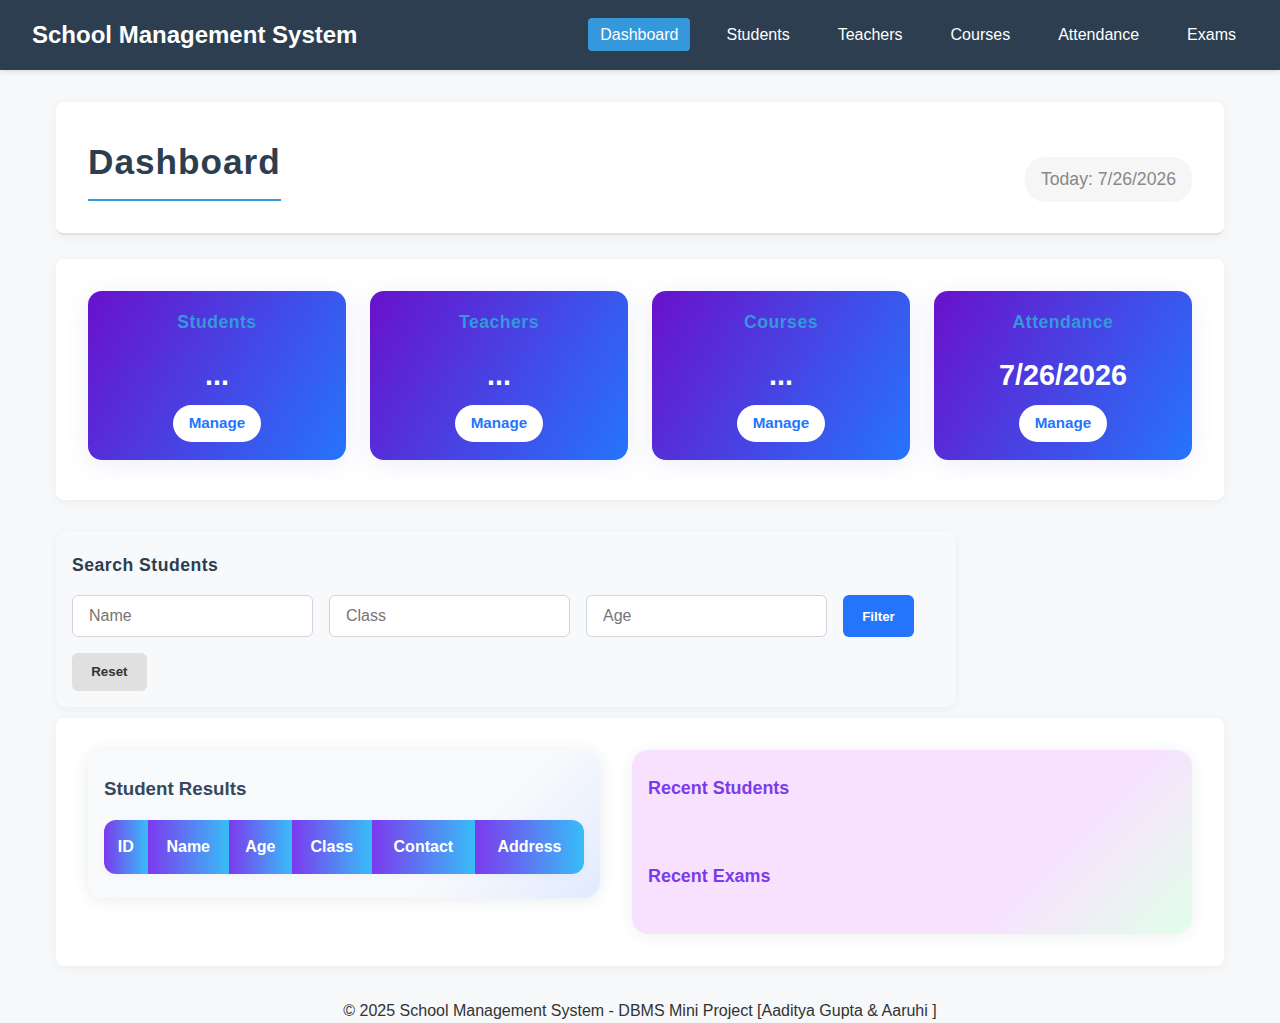
<file: index.html>
<!DOCTYPE html>
<html lang="en">
  <head>
    <meta charset="UTF-8" />
    <meta name="viewport" content="width=device-width, initial-scale=1.0" />
    <title>School Management System</title>
    <link rel="stylesheet" href="css/style.css" />
    <link rel="stylesheet" href="css/responsive.css" />
    <style>
      body {
        background: #f6f8fa;
      }
      .dashboard-header {
        display: flex;
        align-items: center;
        justify-content: space-between;
        margin-bottom: 1.5rem;
        border-bottom: 2px solid #e0e0e0;
        padding-bottom: 0.5rem;
      }

      .dashboard-header h2 {
        font-size: 2.2rem;
        color: #2c3e50;
      }
      .dashboard-date {
        font-size: 1.1rem;
        color: #888;
        background: #f6f6f6;
        padding: 0.5rem 1rem;
        border-radius: 20px;
      }
      .dashboard-stats {
        display: flex;
        gap: 1.5rem;
        margin-bottom: 2rem;
        flex-wrap: wrap;
      }
      .stat-card {
        flex: 1 1 140px;
        background: linear-gradient(120deg, #6a11cb 0%, #2575fc 100%);
        color: #fff;
        border-radius: 14px;
        padding: 1.1rem 1rem;
        box-shadow: 0 4px 24px rgba(80, 90, 200, 0.1);
        text-align: center;
        transition: transform 0.2s, box-shadow 0.2s;
        margin-bottom: 0.5rem;
      }
      .stat-card h3 {
        font-size: 1.1rem;
        margin-bottom: 0.5rem;
      }
      .stat-card p {
        font-size: 1.8rem;
        margin-bottom: 0.4rem;
        font-weight: bold;
      }
      .stat-card .btn {
        background: #fff;
        color: #2575fc;
        border-radius: 20px;
        padding: 0.4rem 1rem;
        font-weight: 600;
        text-decoration: none;
        font-size: 0.95rem;
        transition: background 0.2s, color 0.2s;
      }
      .stat-card .btn:hover {
        background: #2575fc;
        color: #fff;
      }
      /* Search/filter bar */
      .dashboard-search {
        background: #f8f9fa;
        border-radius: 10px;
        padding: 1.2rem 1rem 1rem 1rem;
        box-shadow: 0 2px 8px rgba(44, 62, 80, 0.05);
        margin-bottom: 0.7rem;
        max-width: 900px;
      }
      .dashboard-search h3 {
        margin-bottom: 1rem;
        color: #2c3e50;
        font-size: 1.1rem;
      }
      #student-search-form {
        display: flex;
        gap: 1rem;
        flex-wrap: wrap;
      }
      #student-search-form input {
        padding: 0.7rem 1rem;
        border: 1px solid #d1d5db;
        border-radius: 6px;
        font-size: 1rem;
        outline: none;
        transition: border 0.2s;
      }
      #student-search-form input:focus {
        border: 1.5px solid #2575fc;
        background: #eef6ff;
      }
      #student-search-form button {
        padding: 0.7rem 1.2rem;
        border: none;
        border-radius: 6px;
        background: #2575fc;
        color: #fff;
        font-weight: 600;
        cursor: pointer;
        transition: background 0.2s;
      }
      #student-search-form button[type="button"] {
        background: #e0e0e0;
        color: #333;
      }
      #student-search-form button:hover {
        background: #6a11cb;
        color: #fff;
      }
      /* Row layout for results and recent cards */
      .dashboard-row {
        display: flex;
        gap: 2rem;
        align-items: flex-start;
        justify-content: space-between;
        margin-bottom: 2rem;
      }
      .dashboard-table-card {
        flex: 2 1 0;
        background: linear-gradient(135deg, #f9fafc 70%, #e1eaff 100%);
        border-radius: 16px;
        box-shadow: 0 2px 16px rgba(44, 62, 80, 0.1);
        padding: 1.5rem 1rem;
        min-width: 0;
      }
      .dashboard-side-card {
        flex: 1 1 320px;
        min-width: 260px;
        background: linear-gradient(135deg, #f8e1ff 70%, #e1ffe8 100%);
        border-radius: 16px;
        box-shadow: 0 2px 16px rgba(44, 62, 80, 0.08);
        padding: 1.5rem 1rem;
        display: flex;
        flex-direction: column;
        gap: 0.5rem;
      }
      .dashboard-side-card h3 {
        color: #7c3aed;
        font-size: 1.12rem;
        margin-bottom: 0.7rem;
      }
      .colorful-table {
        width: 100%;
        border-collapse: separate;
        border-spacing: 0;
        font-size: 1rem;
        background: #fff;
        border-radius: 12px;
        overflow: hidden;
        box-shadow: 0 2px 8px rgba(44, 62, 80, 0.04);
      }
      .colorful-table th {
        background: linear-gradient(90deg, #7c3aed 0%, #38bdf8 100%);
        color: #fff;
        font-weight: 700;
        padding: 0.9rem 0.5rem;
        border: none;
      }
      .colorful-table td {
        padding: 0.8rem 0.5rem;
        border-bottom: 2px solid #f0f0f0;
        background: #fafdff;
        color: #444;
      }
      .colorful-table tr:nth-child(even) td {
        background: #e0f2fe;
      }
      .colorful-table tr:hover td {
        background: #f3e8ff;
        color: #7c3aed;
        transition: background 0.2s, color 0.2s;
      }
      .colorful-list {
        list-style: none;
        padding: 0;
        margin: 0;
      }
      .colorful-list li {
        background: linear-gradient(90deg, #f0abfc 0%, #a7f3d0 100%);
        color: #222;
        border-radius: 8px;
        margin-bottom: 0.5rem;
        padding: 0.7rem 0.9rem;
        font-size: 1rem;
        box-shadow: 0 1px 4px rgba(44, 62, 80, 0.06);
        transition: background 0.2s, color 0.2s;
      }
      .colorful-list li:hover {
        background: linear-gradient(90deg, #a5b4fc 0%, #fcd34d 100%);
        color: #7c3aed;
      }
      .footer-text {
        text-align: center;
      }
      @media (max-width: 1100px) {
        .dashboard-row {
          flex-direction: column;
          gap: 1.5rem;
        }
        .dashboard-table-card,
        .dashboard-side-card {
          width: 100%;
        }
      }
    </style>
  </head>
  <body>
    <header>
      <div class="logo">
        <h1>School Management System</h1>
      </div>
      <nav>
        <ul>
          <li><a href="index.html" class="active">Dashboard</a></li>
          <li><a href="students.html">Students</a></li>
          <li><a href="teachers.html">Teachers</a></li>
          <li><a href="courses.html">Courses</a></li>
          <li><a href="attendance.html">Attendance</a></li>
          <li><a href="exams.html">Exams</a></li>
        </ul>
      </nav>
    </header>
    <main>
      <section class="dashboard-header">
        <h2>Dashboard</h2>
        <div class="dashboard-date">Today: <span id="current-date"></span></div>
      </section>
      <section class="dashboard-stats">
        <div class="stat-card">
          <h3>Students</h3>
          <p id="student-count">...</p>
          <a href="students.html" class="btn">Manage</a>
        </div>
        <div class="stat-card">
          <h3>Teachers</h3>
          <p id="teacher-count">...</p>
          <a href="teachers.html" class="btn">Manage</a>
        </div>
        <div class="stat-card">
          <h3>Courses</h3>
          <p id="course-count">...</p>
          <a href="courses.html" class="btn">Manage</a>
        </div>
        <div class="stat-card">
          <h3>Attendance</h3>
          <p><span id="attendance-date"></span></p>
          <a href="attendance.html" class="btn">Manage</a>
        </div>
      </section>
      <!-- Search bar at the top -->
      <section class="dashboard-search">
        <h3>Search Students</h3>
        <form id="student-search-form">
          <input type="text" id="search-name" placeholder="Name" />
          <input type="text" id="search-class" placeholder="Class" />
          <input type="number" id="search-age" placeholder="Age" />
          <button type="submit">Filter</button>
          <button type="button" id="reset-filters">Reset</button>
        </form>
      </section>
      <!-- Results and recent cards in a row -->
      <section class="dashboard-row">
        <div class="dashboard-table-card">
          <h3>Student Results</h3>
          <table class="colorful-table">
            <thead>
              <tr>
                <th>ID</th>
                <th>Name</th>
                <th>Age</th>
                <th>Class</th>
                <th>Contact</th>
                <th>Address</th>
              </tr>
            </thead>
            <tbody id="dashboard-student-list"></tbody>
          </table>
        </div>
        <div class="dashboard-side-card">
          <h3>Recent Students</h3>
          <ul id="recent-students" class="colorful-list"></ul>
          <h3 style="margin-top: 2rem">Recent Exams</h3>
          <ul id="recent-exams" class="colorful-list"></ul>
        </div>
      </section>
    </main>
    <footer>
      <p class="footer-text">
        &copy; 2025 School Management System - DBMS Mini Project [Aaditya Gupta
        & Aaruhi ]
      </p>
    </footer>
    <script src="js/dashboard.js"></script>
  </body>
</html>
</file>
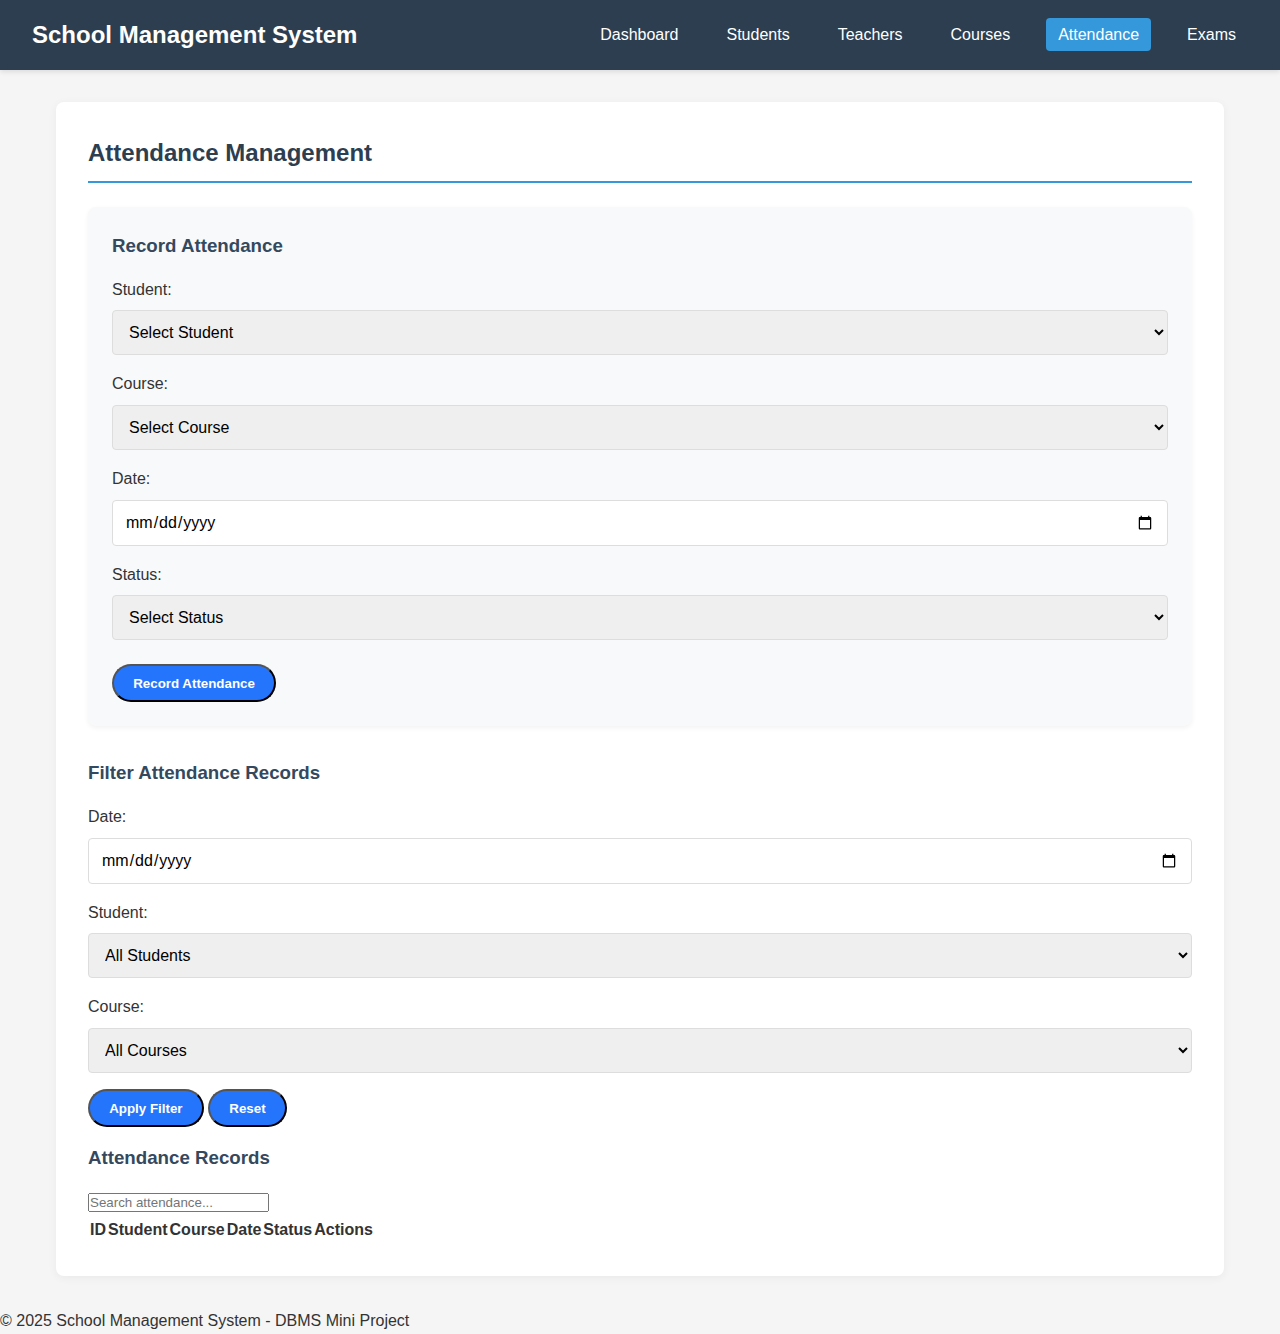
<file: attendance.html>
<!DOCTYPE html>
<html lang="en">
  <head>
    <meta charset="UTF-8" />
    <meta name="viewport" content="width=device-width, initial-scale=1.0" />
    <title>Attendance Management - School Management System</title>
    <link rel="stylesheet" href="css/style.css" />
    <link rel="stylesheet" href="css/responsive.css" />
  </head>
  <body>
    <header>
      <div class="logo">
        <h1>School Management System</h1>
      </div>
      <nav>
        <ul>
          <li><a href="index.html">Dashboard</a></li>
          <li><a href="students.html">Students</a></li>
          <li><a href="teachers.html">Teachers</a></li>
          <li><a href="courses.html">Courses</a></li>
          <li><a href="attendance.html" class="active">Attendance</a></li>
          <li><a href="exams.html">Exams</a></li>
        </ul>
      </nav>
    </header>

    <main>
      <section class="attendance-section">
        <h2>Attendance Management</h2>

        <div class="form-container">
          <h3 id="form-title">Record Attendance</h3>
          <form id="attendance-form">
            <input type="hidden" id="edit-mode" value="false" />
            <input type="hidden" id="attendance-id" value="" />

            <div class="form-group">
              <label for="student-id">Student:</label>
              <select id="student-id" required>
                <option value="">Select Student</option>
                <!-- Student options will be loaded here -->
              </select>
            </div>

            <div class="form-group">
              <label for="course-id">Course:</label>
              <select id="course-id" required>
                <option value="">Select Course</option>
                <!-- Course options will be loaded here -->
              </select>
            </div>

            <div class="form-group">
              <label for="date">Date:</label>
              <input type="date" id="date" required />
            </div>

            <div class="form-group">
              <label for="status">Status:</label>
              <select id="status" required>
                <option value="">Select Status</option>
                <option value="Present">Present</option>
                <option value="Absent">Absent</option>
              </select>
            </div>

            <div class="form-buttons">
              <button type="submit" class="btn btn-primary" id="submit-btn">
                Record Attendance
              </button>
              <button
                type="button"
                class="btn btn-secondary"
                id="cancel-btn"
                style="display: none"
              >
                Cancel
              </button>
            </div>
          </form>
        </div>

        <div class="filter-container">
          <h3>Filter Attendance Records</h3>
          <div class="filter-form">
            <div class="form-group">
              <label for="filter-date">Date:</label>
              <input type="date" id="filter-date" />
            </div>

            <div class="form-group">
              <label for="filter-student">Student:</label>
              <select id="filter-student">
                <option value="">All Students</option>
                <!-- Student options will be loaded here -->
              </select>
            </div>

            <div class="form-group">
              <label for="filter-course">Course:</label>
              <select id="filter-course">
                <option value="">All Courses</option>
                <!-- Course options will be loaded here -->
              </select>
            </div>

            <div class="form-group">
              <button type="button" class="btn btn-primary" id="filter-btn">
                Apply Filter
              </button>
              <button
                type="button"
                class="btn btn-secondary"
                id="reset-filter-btn"
              >
                Reset
              </button>
            </div>
          </div>
        </div>

        <div class="table-container">
          <div class="table-header">
            <h3>Attendance Records</h3>
            <div class="search-container">
              <input
                type="text"
                id="search-attendance"
                placeholder="Search attendance..."
              />
            </div>
          </div>

          <table id="attendance-table">
            <thead>
              <tr>
                <th>ID</th>
                <th>Student</th>
                <th>Course</th>
                <th>Date</th>
                <th>Status</th>
                <th>Actions</th>
              </tr>
            </thead>
            <tbody id="attendance-list">
              <!-- Attendance data will be loaded here -->
            </tbody>
          </table>

          <div id="pagination" class="pagination">
            <!-- Pagination controls will be added here -->
          </div>
        </div>
      </section>
    </main>

    <footer>
      <p>&copy; 2025 School Management System - DBMS Mini Project</p>
    </footer>

    <script src="js/attendance.js"></script>
  </body>
</html>
</file>
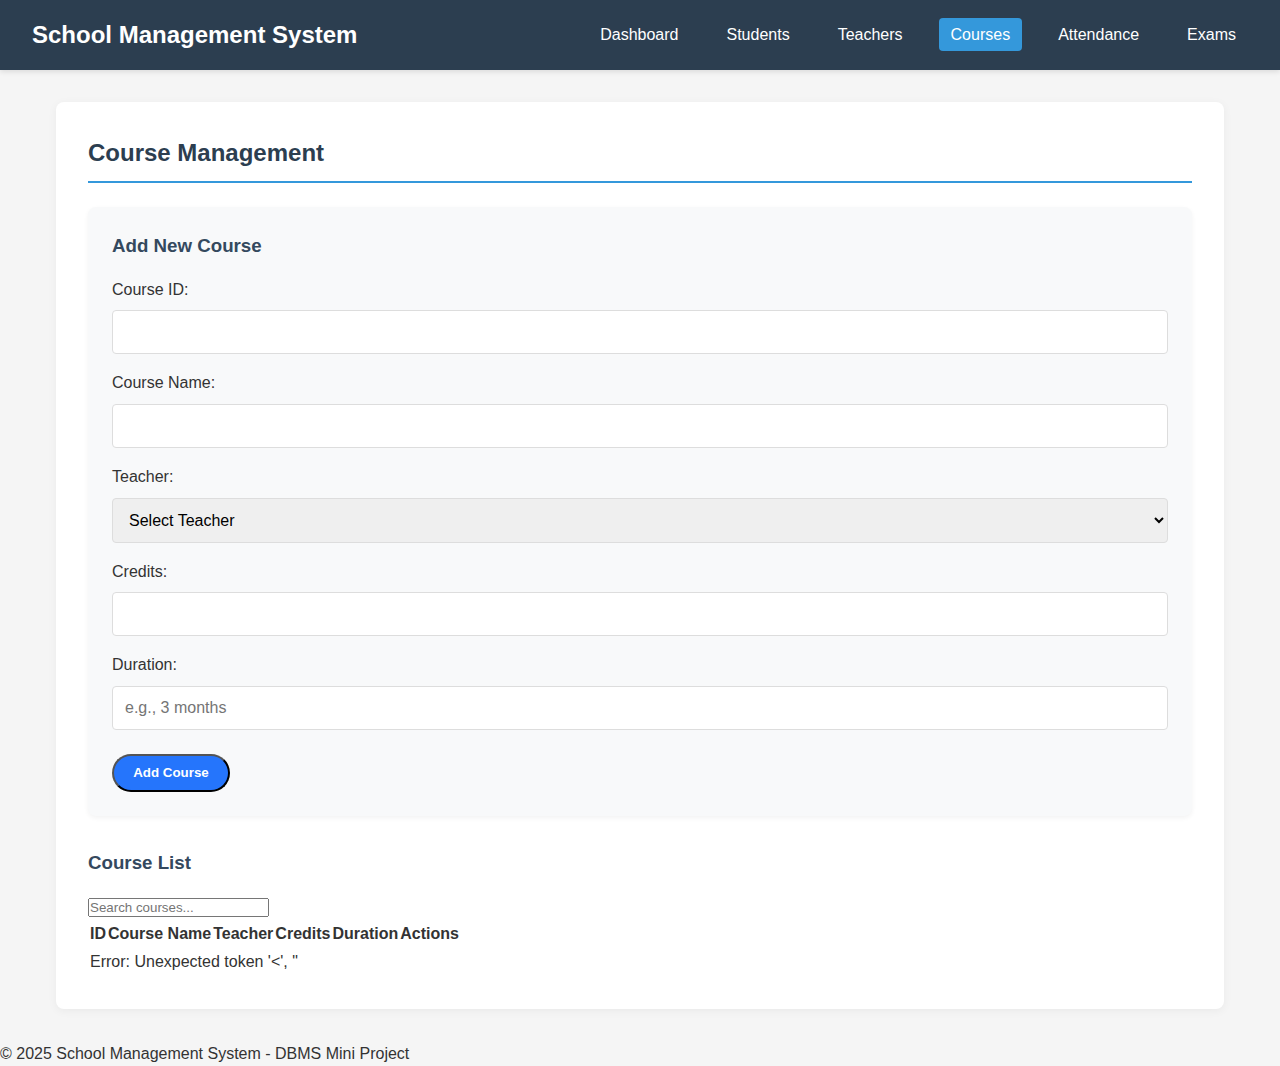
<file: courses.html>
<!DOCTYPE html>
<html lang="en">
  <head>
    <meta charset="UTF-8" />
    <meta name="viewport" content="width=device-width, initial-scale=1.0" />
    <title>Course Management - School Management System</title>
    <link rel="stylesheet" href="css/style.css" />
    <link rel="stylesheet" href="css/responsive.css" />
  </head>
  <body>
    <header>
      <div class="logo">
        <h1>School Management System</h1>
      </div>
      <nav>
        <ul>
          <li><a href="index.html">Dashboard</a></li>
          <li><a href="students.html">Students</a></li>
          <li><a href="teachers.html">Teachers</a></li>
          <li><a href="courses.html" class="active">Courses</a></li>
          <li><a href="attendance.html">Attendance</a></li>
          <li><a href="exams.html">Exams</a></li>
        </ul>
      </nav>
    </header>

    <main>
      <section class="courses-section">
        <h2>Course Management</h2>

        <div class="form-container">
          <h3 id="form-title">Add New Course</h3>
          <form id="course-form">
            <input type="hidden" id="edit-mode" value="false" />

            <div class="form-group">
              <label for="course-id">Course ID:</label>
              <input type="text" id="course-id" required />
            </div>

            <div class="form-group">
              <label for="course-name">Course Name:</label>
              <input type="text" id="course-name" required />
            </div>

            <div class="form-group">
              <label for="teacher-id">Teacher:</label>
              <select id="teacher-id" required>
                <option value="">Select Teacher</option>
                <!-- Teacher options will be loaded here -->
              </select>
            </div>

            <div class="form-group">
              <label for="credits">Credits:</label>
              <input type="number" id="credits" required />
            </div>

            <div class="form-group">
              <label for="duration">Duration:</label>
              <input
                type="text"
                id="duration"
                required
                placeholder="e.g., 3 months"
              />
            </div>

            <div class="form-buttons">
              <button type="submit" class="btn btn-primary" id="submit-btn">
                Add Course
              </button>
              <button
                type="button"
                class="btn btn-secondary"
                id="cancel-btn"
                style="display: none"
              >
                Cancel
              </button>
            </div>
          </form>
        </div>

        <div class="table-container">
          <div class="table-header">
            <h3>Course List</h3>
            <div class="search-container">
              <input
                type="text"
                id="search-course"
                placeholder="Search courses..."
              />
            </div>
          </div>

          <table id="courses-table">
            <thead>
              <tr>
                <th>ID</th>
                <th>Course Name</th>
                <th>Teacher</th>
                <th>Credits</th>
                <th>Duration</th>
                <th>Actions</th>
              </tr>
            </thead>
            <tbody id="courses-list">
              <!-- Course data will be loaded here -->
            </tbody>
          </table>

          <div id="pagination" class="pagination">
            <!-- Pagination controls will be added here -->
          </div>
        </div>
      </section>
    </main>

    <footer>
      <p>&copy; 2025 School Management System - DBMS Mini Project</p>
    </footer>

    <script src="js/courses.js"></script>
  </body>
</html>
</file>
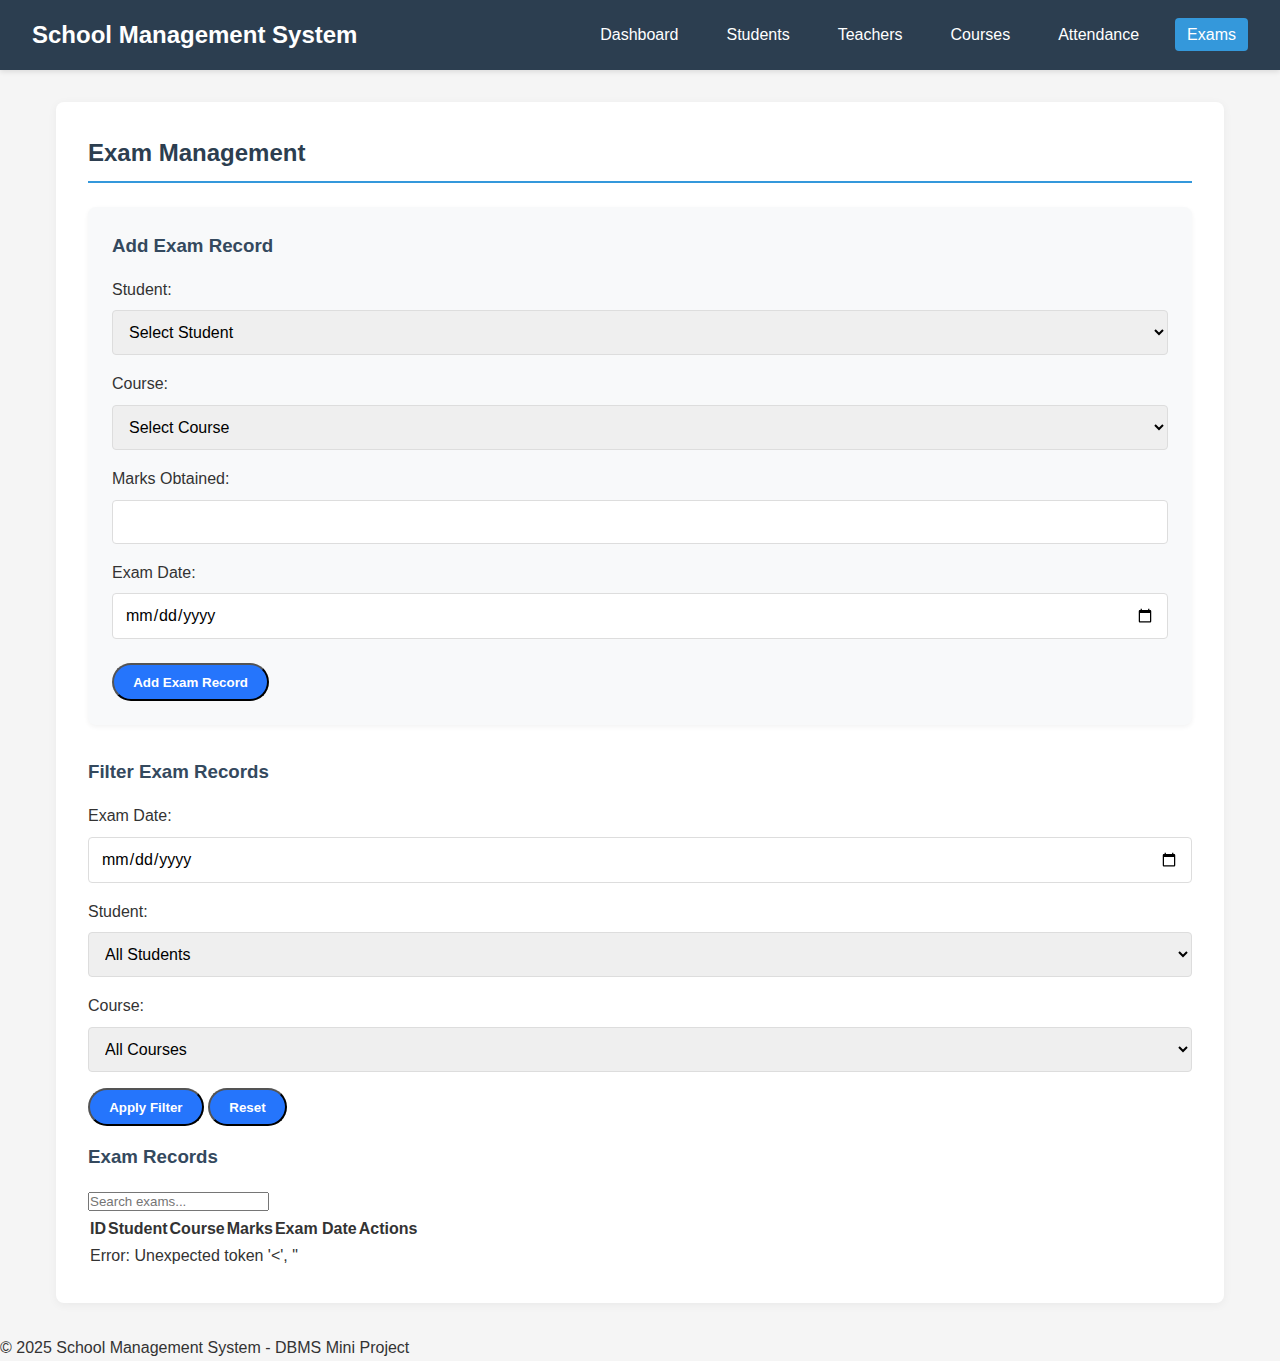
<file: exams.html>
<!DOCTYPE html>
<html lang="en">
  <head>
    <meta charset="UTF-8" />
    <meta name="viewport" content="width=device-width, initial-scale=1.0" />
    <title>Exam Management - School Management System</title>
    <link rel="stylesheet" href="css/style.css" />
    <link rel="stylesheet" href="css/responsive.css" />
  </head>
  <body>
    <header>
      <div class="logo">
        <h1>School Management System</h1>
      </div>
      <nav>
        <ul>
          <li><a href="index.html">Dashboard</a></li>
          <li><a href="students.html">Students</a></li>
          <li><a href="teachers.html">Teachers</a></li>
          <li><a href="courses.html">Courses</a></li>
          <li><a href="attendance.html">Attendance</a></li>
          <li><a href="exams.html" class="active">Exams</a></li>
        </ul>
      </nav>
    </header>

    <main>
      <section class="exams-section">
        <h2>Exam Management</h2>

        <div class="form-container">
          <h3 id="form-title">Add Exam Record</h3>
          <form id="exam-form">
            <input type="hidden" id="edit-mode" value="false" />
            <input type="hidden" id="exam-id" value="" />

            <div class="form-group">
              <label for="student-id">Student:</label>
              <select id="student-id" required>
                <option value="">Select Student</option>
                <!-- Student options will be loaded here -->
              </select>
            </div>

            <div class="form-group">
              <label for="course-id">Course:</label>
              <select id="course-id" required>
                <option value="">Select Course</option>
                <!-- Course options will be loaded here -->
              </select>
            </div>

            <div class="form-group">
              <label for="marks">Marks Obtained:</label>
              <input
                type="number"
                id="marks"
                step="0.01"
                min="0"
                max="100"
                required
              />
            </div>

            <div class="form-group">
              <label for="exam-date">Exam Date:</label>
              <input type="date" id="exam-date" required />
            </div>

            <div class="form-buttons">
              <button type="submit" class="btn btn-primary" id="submit-btn">
                Add Exam Record
              </button>
              <button
                type="button"
                class="btn btn-secondary"
                id="cancel-btn"
                style="display: none"
              >
                Cancel
              </button>
            </div>
          </form>
        </div>

        <div class="filter-container">
          <h3>Filter Exam Records</h3>
          <div class="filter-form">
            <div class="form-group">
              <label for="filter-date">Exam Date:</label>
              <input type="date" id="filter-date" />
            </div>

            <div class="form-group">
              <label for="filter-student">Student:</label>
              <select id="filter-student">
                <option value="">All Students</option>
                <!-- Student options will be loaded here -->
              </select>
            </div>

            <div class="form-group">
              <label for="filter-course">Course:</label>
              <select id="filter-course">
                <option value="">All Courses</option>
                <!-- Course options will be loaded here -->
              </select>
            </div>

            <div class="form-group">
              <button type="button" class="btn btn-primary" id="filter-btn">
                Apply Filter
              </button>
              <button
                type="button"
                class="btn btn-secondary"
                id="reset-filter-btn"
              >
                Reset
              </button>
            </div>
          </div>
        </div>

        <div class="table-container">
          <div class="table-header">
            <h3>Exam Records</h3>
            <div class="search-container">
              <input
                type="text"
                id="search-exam"
                placeholder="Search exams..."
              />
            </div>
          </div>

          <table id="exams-table">
            <thead>
              <tr>
                <th>ID</th>
                <th>Student</th>
                <th>Course</th>
                <th>Marks</th>
                <th>Exam Date</th>
                <th>Actions</th>
              </tr>
            </thead>
            <tbody id="exams-list">
              <!-- Exam data will be loaded here -->
            </tbody>
          </table>

          <div id="pagination" class="pagination">
            <!-- Pagination controls will be added here -->
          </div>
        </div>
      </section>
    </main>

    <footer>
      <p>&copy; 2025 School Management System - DBMS Mini Project</p>
    </footer>

    <script src="js/exams.js"></script>
  </body>
</html>
</file>
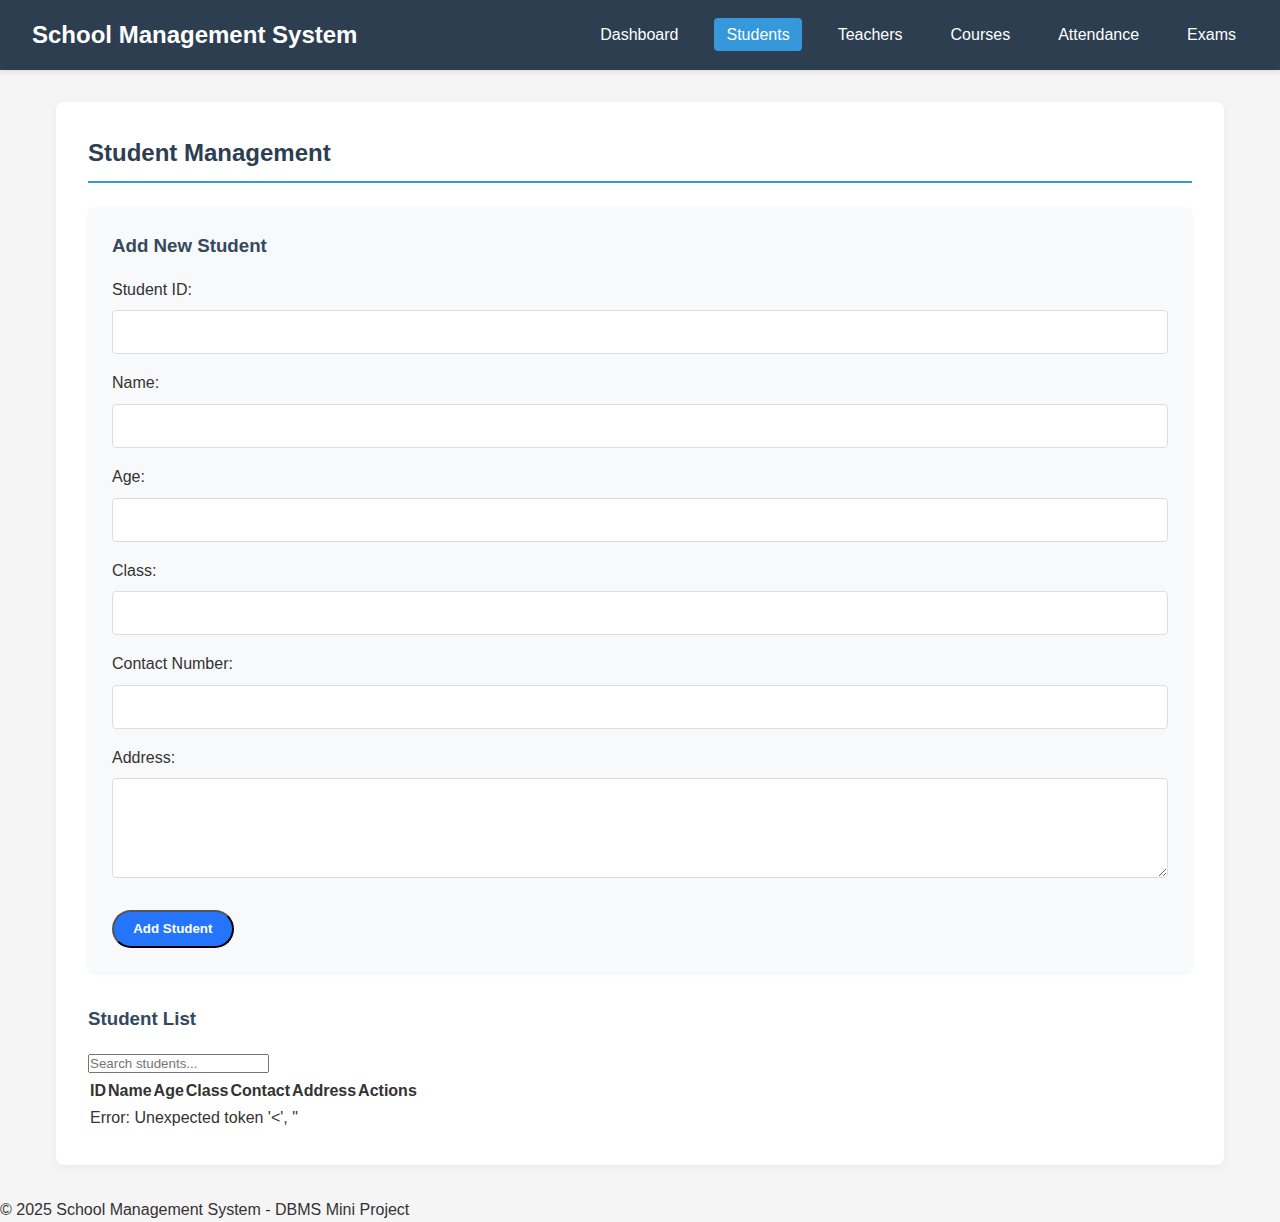
<file: students.html>
<!DOCTYPE html>
<html lang="en">
  <head>
    <meta charset="UTF-8" />
    <meta name="viewport" content="width=device-width, initial-scale=1.0" />
    <title>Student Management - School Management System</title>
    <link rel="stylesheet" href="css/style.css" />
    <link rel="stylesheet" href="css/responsive.css" />
  </head>
  <body>
    <header>
      <div class="logo">
        <h1>School Management System</h1>
      </div>
      <nav>
        <ul>
          <li><a href="index.html">Dashboard</a></li>
          <li><a href="students.html" class="active">Students</a></li>
          <li><a href="teachers.html">Teachers</a></li>
          <li><a href="courses.html">Courses</a></li>
          <li><a href="attendance.html">Attendance</a></li>
          <li><a href="exams.html">Exams</a></li>
        </ul>
      </nav>
    </header>

    <main>
      <section class="students-section">
        <h2>Student Management</h2>

        <div class="form-container">
          <h3 id="form-title">Add New Student</h3>
          <form id="student-form">
            <input type="hidden" id="edit-mode" value="false" />

            <div class="form-group">
              <label for="student-id">Student ID:</label>
              <input type="text" id="student-id" required />
            </div>

            <div class="form-group">
              <label for="name">Name:</label>
              <input type="text" id="name" required />
            </div>

            <div class="form-group">
              <label for="age">Age:</label>
              <input type="number" id="age" required />
            </div>

            <div class="form-group">
              <label for="class">Class:</label>
              <input type="text" id="class" required />
            </div>

            <div class="form-group">
              <label for="contact">Contact Number:</label>
              <input type="text" id="contact" required />
            </div>

            <div class="form-group">
              <label for="address">Address:</label>
              <textarea id="address" required></textarea>
            </div>

            <div class="form-buttons">
              <button type="submit" class="btn btn-primary" id="submit-btn">
                Add Student
              </button>
              <button
                type="button"
                class="btn btn-secondary"
                id="cancel-btn"
                style="display: none"
              >
                Cancel
              </button>
            </div>
          </form>
        </div>

        <div class="table-container">
          <div class="table-header">
            <h3>Student List</h3>
            <div class="search-container">
              <input
                type="text"
                id="search-student"
                placeholder="Search students..."
              />
            </div>
          </div>

          <table id="students-table">
            <thead>
              <tr>
                <th>ID</th>
                <th>Name</th>
                <th>Age</th>
                <th>Class</th>
                <th>Contact</th>
                <th>Address</th>
                <th>Actions</th>
              </tr>
            </thead>
            <tbody id="students-list">
              <!-- Student data will be loaded here -->
            </tbody>
          </table>

          <div id="pagination" class="pagination">
            <!-- Pagination controls will be added here -->
          </div>
        </div>
      </section>
    </main>

    <footer>
      <p>&copy; 2025 School Management System - DBMS Mini Project</p>
    </footer>

    <script src="js/students.js"></script>
  </body>
</html>
</file>
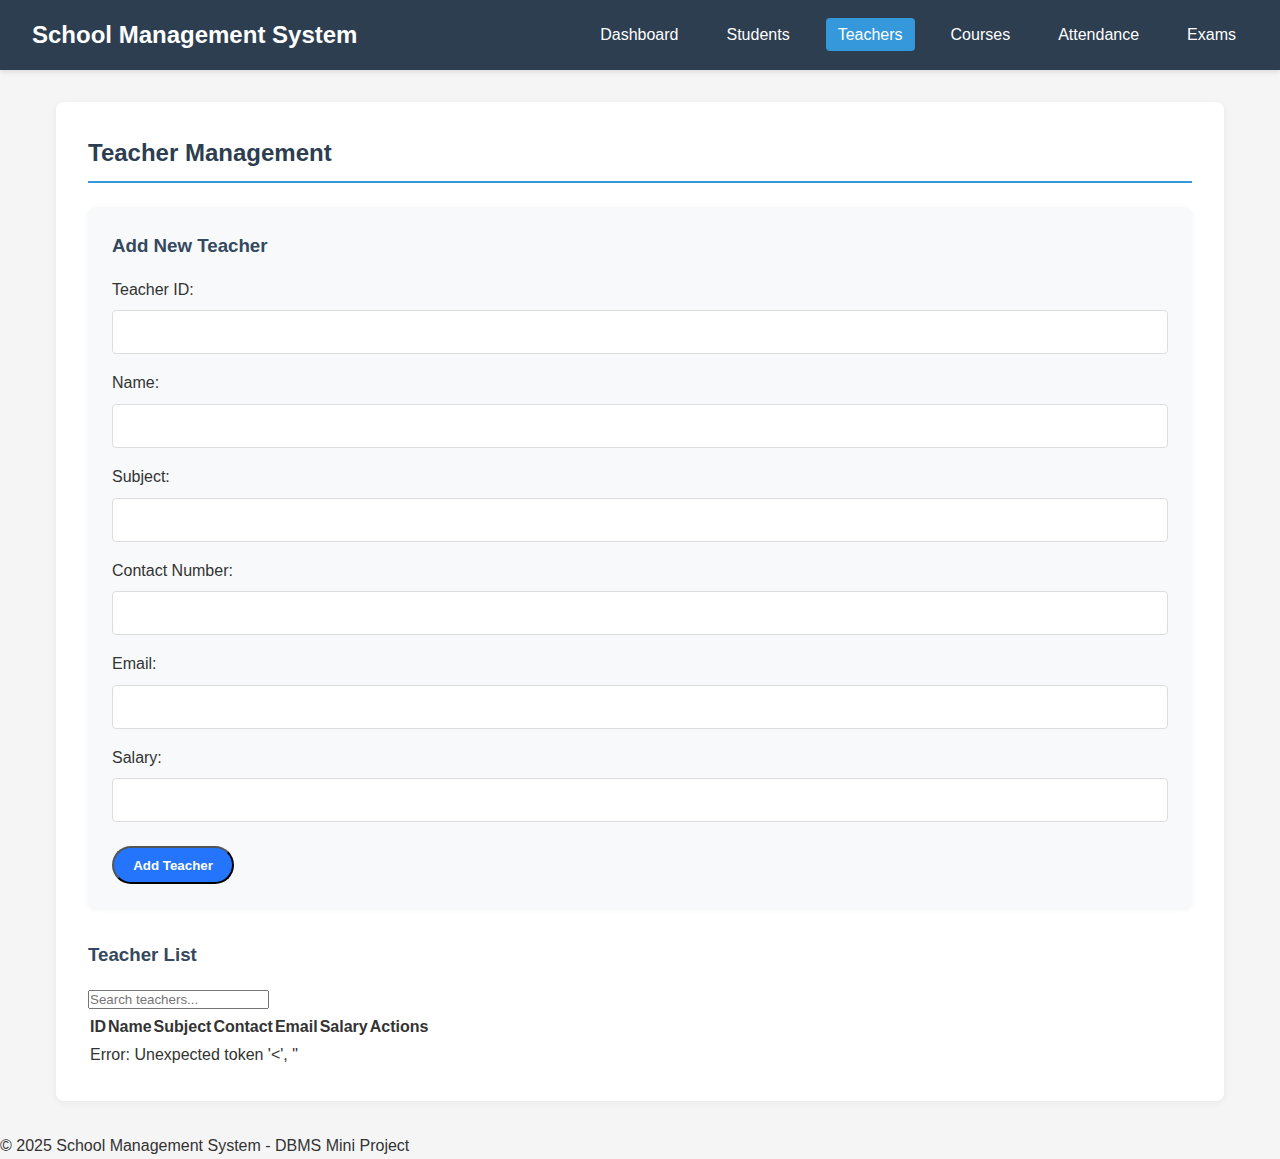
<file: teachers.html>
<!DOCTYPE html>
<html lang="en">
  <head>
    <meta charset="UTF-8" />
    <meta name="viewport" content="width=device-width, initial-scale=1.0" />
    <title>Teacher Management - School Management System</title>
    <link rel="stylesheet" href="css/style.css" />
    <link rel="stylesheet" href="css/responsive.css" />
  </head>
  <body>
    <header>
      <div class="logo">
        <h1>School Management System</h1>
      </div>
      <nav>
        <ul>
          <li><a href="index.html">Dashboard</a></li>
          <li><a href="students.html">Students</a></li>
          <li><a href="teachers.html" class="active">Teachers</a></li>
          <li><a href="courses.html">Courses</a></li>
          <li><a href="attendance.html">Attendance</a></li>
          <li><a href="exams.html">Exams</a></li>
        </ul>
      </nav>
    </header>

    <main>
      <section class="teachers-section">
        <h2>Teacher Management</h2>

        <div class="form-container">
          <h3 id="form-title">Add New Teacher</h3>
          <form id="teacher-form">
            <input type="hidden" id="edit-mode" value="false" />

            <div class="form-group">
              <label for="teacher-id">Teacher ID:</label>
              <input type="text" id="teacher-id" required />
            </div>

            <div class="form-group">
              <label for="name">Name:</label>
              <input type="text" id="name" required />
            </div>

            <div class="form-group">
              <label for="subject">Subject:</label>
              <input type="text" id="subject" required />
            </div>

            <div class="form-group">
              <label for="contact">Contact Number:</label>
              <input type="text" id="contact" required />
            </div>

            <div class="form-group">
              <label for="email">Email:</label>
              <input type="email" id="email" required />
            </div>

            <div class="form-group">
              <label for="salary">Salary:</label>
              <input type="number" id="salary" step="0.01" required />
            </div>

            <div class="form-buttons">
              <button type="submit" class="btn btn-primary" id="submit-btn">
                Add Teacher
              </button>
              <button
                type="button"
                class="btn btn-secondary"
                id="cancel-btn"
                style="display: none"
              >
                Cancel
              </button>
            </div>
          </form>
        </div>

        <div class="table-container">
          <div class="table-header">
            <h3>Teacher List</h3>
            <div class="search-container">
              <input
                type="text"
                id="search-teacher"
                placeholder="Search teachers..."
              />
            </div>
          </div>

          <table id="teachers-table">
            <thead>
              <tr>
                <th>ID</th>
                <th>Name</th>
                <th>Subject</th>
                <th>Contact</th>
                <th>Email</th>
                <th>Salary</th>
                <th>Actions</th>
              </tr>
            </thead>
            <tbody id="teachers-list">
              <!-- Teacher data will be loaded here -->
            </tbody>
          </table>

          <div id="pagination" class="pagination">
            <!-- Pagination controls will be added here -->
          </div>
        </div>
      </section>
    </main>

    <footer>
      <p>&copy; 2025 School Management System - DBMS Mini Project</p>
    </footer>

    <script src="js/teachers.js"></script>
  </body>
</html>
</file>
<file: css/responsive.css>
/* Responsive CSS for School Management System */

/* Tablets and smaller desktop screens */
@media screen and (max-width: 1024px) {
  /* Header adjustments */
  header {
    padding: 0.8rem 1.5rem;
  }

  .logo h1 {
    font-size: 1.3rem;
  }

  nav ul li {
    margin-left: 1rem;
  }

  /* Main content adjustments */
  main {
    padding: 0 1.5rem;
  }

  /* Dashboard stats */
  .stats-container {
    grid-template-columns: repeat(2, 1fr);
  }

  /* Form adjustments */
  .form-container,
  .filter-container {
    padding: 1.2rem;
  }

  /* Table adjustments */
  table th,
  table td {
    padding: 10px 12px;
  }
}

/* Mobile landscape and small tablets */
@media screen and (max-width: 768px) {
  /* Header adjustments */
  header {
    flex-direction: column;
    padding: 0.8rem;
  }

  .logo {
    margin-bottom: 0.8rem;
  }

  nav ul {
    flex-wrap: wrap;
    justify-content: center;
  }

  nav ul li {
    margin: 0.3rem 0.5rem;
  }

  /* Dashboard stats */
  .stats-container {
    grid-template-columns: 1fr;
    gap: 1rem;
  }

  .recent-container {
    grid-template-columns: 1fr;
  }

  /* Form and filter layout */
  .filter-form {
    display: flex;
    flex-direction: column;
  }

  /* Table adjustments */
  .table-header {
    flex-direction: column;
    align-items: flex-start;
  }

  .search-container {
    width: 100%;
    margin-top: 0.8rem;
  }

  .search-container input {
    width: 100%;
  }

  /* Hide less important table columns on small screens */
  table th:nth-child(5),
  table td:nth-child(5) {
    display: none;
  }

  /* Make tables scrollable horizontally */
  .table-container {
    overflow-x: auto;
  }
}

/* Mobile portrait */
@media screen and (max-width: 480px) {
  /* Header adjustments */
  .logo h1 {
    font-size: 1.1rem;
  }

  nav ul li a {
    padding: 0.4rem 0.6rem;
    font-size: 0.9rem;
  }

  /* Section padding */
  section {
    padding: 1.2rem;
  }

  /* Form adjustments */
  .form-group label {
    font-size: 0.9rem;
  }

  .form-group input,
  .form-group textarea,
  .form-group select {
    padding: 0.6rem;
  }

  /* Button adjustments */
  .btn {
    padding: 0.6rem 1rem;
    font-size: 0.9rem;
  }

  /* Further hide table columns on very small screens */
  table th:nth-child(4),
  table td:nth-child(4) {
    display: none;
  }

  /* Pagination adjustments */
  .pagination button {
    padding: 0.4rem 0.6rem;
    margin: 0 0.2rem;
  }

  /* Footer adjustments */
  footer {
    padding: 0.8rem;
    font-size: 0.8rem;
  }
}

/* For very small devices */
@media screen and (max-width: 320px) {
  /* Simplify navigation */
  nav ul {
    flex-direction: column;
    align-items: center;
  }

  nav ul li {
    margin: 0.2rem 0;
    width: 100%;
    text-align: center;
  }

  nav ul li a {
    display: block;
  }

  /* Further simplify tables */
  table th:nth-child(3),
  table td:nth-child(3) {
    display: none;
  }

  /* Form button layout */
  .form-buttons {
    flex-direction: column;
  }

  .form-buttons button {
    width: 100%;
    margin: 0.3rem 0;
  }
}

/* Print styles */
@media print {
  header,
  footer,
  .form-container,
  .filter-container,
  .search-container,
  .pagination,
  .actions-column {
    display: none;
  }

  body,
  main {
    background-color: white;
    color: black;
    font-size: 12pt;
  }

  section {
    box-shadow: none;
    padding: 0;
    margin: 0;
  }

  table {
    width: 100%;
    border-collapse: collapse;
  }

  table th,
  table td {
    border: 1px solid #ddd;
  }

  h2 {
    font-size: 16pt;
    margin-bottom: 10pt;
  }

  h3 {
    font-size: 14pt;
    margin-bottom: 8pt;
  }
}
</file>
<file: css/style.css>
/* Reset and base styles */
* {
  margin: 0;
  padding: 0;
  box-sizing: border-box;
  font-family: "Segoe UI", Tahoma, Geneva, Verdana, sans-serif;
}

body {
  background-color: #f5f5f5;
  color: #333;
  line-height: 1.6;
}

/* Header styles */
header {
  background-color: #2c3e50;
  color: white;
  padding: 1rem 2rem;
  display: flex;
  justify-content: space-between;
  align-items: center;
  box-shadow: 0 2px 5px rgba(0, 0, 0, 0.1);
}

.logo h1 {
  font-size: 1.5rem;
}

nav ul {
  display: flex;
  list-style: none;
}

nav ul li {
  margin-left: 1.5rem;
}

nav ul li a {
  color: white;
  text-decoration: none;
  padding: 0.5rem 0.75rem;
  border-radius: 4px;
  transition: background-color 0.3s;
}

nav ul li a:hover {
  background-color: #34495e;
}

nav ul li a.active {
  background-color: #3498db;
}

/* Main content styles */
main {
  max-width: 1200px;
  margin: 2rem auto;
  padding: 0 1rem;
}

section {
  background-color: white;
  border-radius: 8px;
  box-shadow: 0 2px 10px rgba(0, 0, 0, 0.05);
  padding: 2rem;
  margin-bottom: 2rem;
}

h2 {
  color: #2c3e50;
  margin-bottom: 1.5rem;
  padding-bottom: 0.5rem;
  border-bottom: 2px solid #3498db;
}

h3 {
  color: #34495e;
  margin-bottom: 1rem;
}

/* Dashboard styles */
.stats-container {
  display: grid;
  grid-template-columns: repeat(auto-fill, minmax(250px, 1fr));
  gap: 1.5rem;
  margin-bottom: 2rem;
}

.stat-card {
  background-color: #f8f9fa;
  border-radius: 8px;
  padding: 1.5rem;
  box-shadow: 0 2px 5px rgba(0, 0, 0, 0.05);
  text-align: center;
  transition: transform 0.3s, box-shadow 0.3s;
}

.stat-card:hover {
  transform: translateY(-5px);
  box-shadow: 0 5px 15px rgba(0, 0, 0, 0.1);
}

.stat-card h3 {
  color: #3498db;
}

.stat-card p {
  font-size: 1.5rem;
  font-weight: bold;
  margin: 1rem 0;
}

.recent-container {
  display: grid;
  grid-template-columns: repeat(auto-fit, minmax(400px, 1fr));
  gap: 1.5rem;
}

.recent-section {
  background-color: #f8f9fa;
  border-radius: 8px;
  padding: 1.5rem;
  box-shadow: 0 2px 5px rgba(0, 0, 0, 0.05);
}

/* Form styles */
.form-container {
  background-color: #f8f9fa;
  border-radius: 8px;
  padding: 1.5rem;
  margin-bottom: 2rem;
  box-shadow: 0 2px 5px rgba(0, 0, 0, 0.05);
}

.form-group {
  margin-bottom: 1rem;
}

.form-group label {
  display: block;
  margin-bottom: 0.5rem;
  font-weight: 500;
}

.form-group input,
.form-group textarea,
.form-group select {
  width: 100%;
  padding: 0.75rem;
  border: 1px solid #ddd;
  border-radius: 4px;
  font-size: 1rem;
}

.form-group textarea {
  height: 100px;
  resize: vertical;
}

.form-buttons {
  display: flex;
  gap: 1rem;
  margin-top: 1.5rem;
}

/* Button styles */
.btn {
  display: inline-block;
  padding: 0.75rem 1.5rem;
  background-color: #3498db;
}
/* Dashboard Header */
.dashboard-header {
  display: flex;
  align-items: center;
  justify-content: space-between;
  margin-bottom: 1.5rem;
  padding-bottom: 0.5rem;
  border-bottom: 2px solid #e0e0e0;
}

.dashboard-header h2 {
  font-size: 2.2rem;
  color: #2c3e50;
  letter-spacing: 1px;
}

.dashboard-date {
  font-size: 1.1rem;
  color: #888;
  background: #f6f6f6;
  padding: 0.5rem 1rem;
  border-radius: 20px;
}

.dashboard-stats {
  display: flex;
  gap: 2rem;
  margin-bottom: 2rem;
  flex-wrap: wrap;
}

.stat-card {
  flex: 1 1 180px;
  background: linear-gradient(120deg, #6a11cb 0%, #2575fc 100%);
  color: #fff;
  border-radius: 14px;
  padding: 1.5rem 1rem;
  box-shadow: 0 4px 24px rgba(80, 90, 200, 0.1);
  text-align: center;
  transition: transform 0.2s, box-shadow 0.2s;
  position: relative;
}
.stat-card:hover {
  transform: translateY(-6px) scale(1.03);
  box-shadow: 0 8px 32px rgba(80, 90, 200, 0.18);
}
.stat-card h3 {
  margin-bottom: 0.75rem;
  font-size: 1.25rem;
  font-weight: 600;
  letter-spacing: 0.5px;
}
.stat-card p {
  font-size: 2.1rem;
  font-weight: bold;
  margin-bottom: 1rem;
}
.stat-card .btn {
  background: #fff;
  color: #2575fc;
  border-radius: 20px;
  padding: 0.5rem 1.2rem;
  font-weight: 600;
  text-decoration: none;
  transition: background 0.2s, color 0.2s;
}
.stat-card .btn:hover {
  background: #2575fc;
  color: #fff;
}

/* Search/Filter Section */
.dashboard-search {
  background: #f8f9fa;
  border-radius: 10px;
  padding: 1.5rem 1rem;
  margin-bottom: 2rem;
  box-shadow: 0 2px 8px rgba(44, 62, 80, 0.05);
}
.dashboard-search h3 {
  margin-bottom: 1rem;
  color: #2c3e50;
  font-size: 1.1rem;
  letter-spacing: 0.5px;
}
#student-search-form {
  display: flex;
  gap: 1rem;
  flex-wrap: wrap;
}
#student-search-form input {
  padding: 0.7rem 1rem;
  border: 1px solid #d1d5db;
  border-radius: 6px;
  font-size: 1rem;
  outline: none;
  transition: border 0.2s;
}
#student-search-form input:focus {
  border: 1.5px solid #2575fc;
  background: #eef6ff;
}
#student-search-form button {
  padding: 0.7rem 1.2rem;
  border: none;
  border-radius: 6px;
  background: #2575fc;
  color: #fff;
  font-weight: 600;
  cursor: pointer;
  transition: background 0.2s;
}
#student-search-form button[type="button"] {
  background: #e0e0e0;
  color: #333;
}
#student-search-form button:hover {
  background: #6a11cb;
  color: #fff;
}

/* Student Table */
.dashboard-table {
  background: #fff;
  border-radius: 12px;
  padding: 1.5rem 1rem;
  margin-bottom: 2rem;
  box-shadow: 0 2px 8px rgba(44, 62, 80, 0.05);
}
.dashboard-table h3 {
  margin-bottom: 1rem;
  color: #2575fc;
}
.dashboard-table table {
  width: 100%;
  border-collapse: collapse;
  font-size: 1rem;
}
.dashboard-table th,
.dashboard-table td {
  padding: 0.9rem 0.6rem;
  border-bottom: 1px solid #f0f0f0;
  text-align: left;
}
.dashboard-table th {
  background: #f6f8fa;
  color: #2c3e50;
  font-weight: 700;
}
.dashboard-table tr:hover {
  background: #f3f8ff;
  transition: background 0.2s;
}
.dashboard-table .text-center {
  text-align: center;
}

/* Recent Activity */
.dashboard-recent {
  display: flex;
  gap: 2rem;
  flex-wrap: wrap;
  margin-bottom: 2rem;
}
.dashboard-recent > div {
  flex: 1 1 300px;
  background: #f8f9fa;
  border-radius: 10px;
  padding: 1.2rem 1rem;
  box-shadow: 0 2px 8px rgba(44, 62, 80, 0.05);
}
.dashboard-recent h3 {
  margin-bottom: 0.8rem;
  color: #2c3e50;
  font-size: 1.08rem;
}
.dashboard-recent ul {
  list-style: none;
  padding: 0;
  margin: 0;
}
.dashboard-recent li {
  padding: 0.6rem 0.2rem;
  border-bottom: 1px solid #e0e0e0;
  color: #333;
  font-size: 1rem;
}
.dashboard-recent li:last-child {
  border-bottom: none;
}

/* Responsive Design */
@media (max-width: 900px) {
  .dashboard-stats,
  .dashboard-recent {
    flex-direction: column;
    gap: 1rem;
  }
  .dashboard-stats .stat-card,
  .dashboard-recent > div {
    width: 100%;
  }
  .dashboard-table,
  .dashboard-search {
    padding: 1rem 0.5rem;
  }
}
@media (max-width: 600px) {
  .dashboard-header {
    flex-direction: column;
    gap: 0.6rem;
    text-align: center;
  }
  .dashboard-table th,
  .dashboard-table td {
    font-size: 0.95rem;
    padding: 0.6rem 0.3rem;
  }
  #student-search-form {
    flex-direction: column;
    gap: 0.5rem;
  }
}

/* Button and Card Utility */
.btn {
  display: inline-block;
  padding: 0.6rem 1.2rem;
  background: #2575fc;
  color: #fff;
  border-radius: 20px;
  font-weight: 600;
  text-decoration: none;
  transition: background 0.2s, color 0.2s;
}
.btn:hover {
  background: #6a11cb;
  color: #fff;
}
</file>
